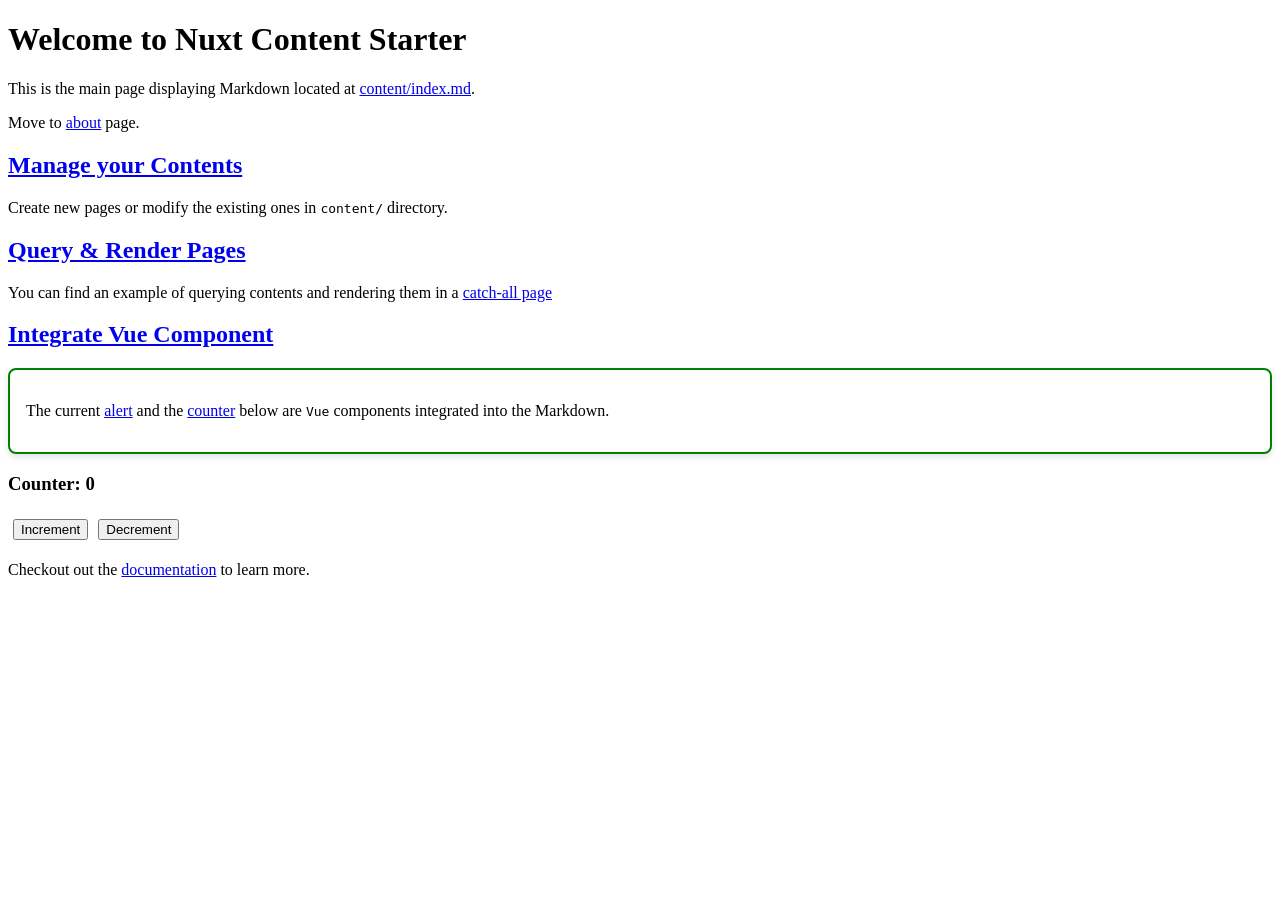
<file: index.html>
<!DOCTYPE html><html  data-capo=""><head><meta charset="utf-8"><meta name="viewport" content="width=device-width, initial-scale=1"><style>.alert[data-v-46dbbe98]{align-items:center;background-color:#fff;border:2px solid;border-radius:.5rem;box-shadow:0 4px 6px #0000001a;display:flex;padding:1rem;transition:transform .2s ease,box-shadow .2s ease}.alert[data-v-46dbbe98]:hover{box-shadow:0 6px 8px #00000026;transform:translateY(-2px)}</style><style>button[data-v-5c5d582e]{margin:5px}</style><link rel="preload" as="fetch" crossorigin="anonymous" href="/_payload.json?e114af72-e392-4346-941b-aced1a476fc4"><link rel="modulepreload" as="script" crossorigin href="/_nuxt/CRb2SRTA.js"><link rel="modulepreload" as="script" crossorigin href="/_nuxt/BeysCcFw.js"><link rel="modulepreload" as="script" crossorigin href="/_nuxt/CoZpo12d.js"><link rel="modulepreload" as="script" crossorigin href="/_nuxt/CfvwXbWU.js"><link rel="modulepreload" as="script" crossorigin href="/_nuxt/Dj9lqELH.js"><link rel="modulepreload" as="script" crossorigin href="/_nuxt/BnrgM2BU.js"><link rel="modulepreload" as="script" crossorigin href="/_nuxt/zxT0qbXK.js"><link rel="modulepreload" as="script" crossorigin href="/_nuxt/Btx6naaZ.js"><link rel="modulepreload" as="script" crossorigin href="/_nuxt/Cp4q6Nfw.js"><link rel="modulepreload" as="script" crossorigin href="/_nuxt/BiKjWU9v.js"><link rel="modulepreload" as="script" crossorigin href="/_nuxt/DqVoEElT.js"><link rel="prefetch" as="style" crossorigin href="/_nuxt/index.C1iX_cxk.css"><link rel="prefetch" as="script" crossorigin href="/_nuxt/DxQTB2YA.js"><link rel="prefetch" as="script" crossorigin href="/_nuxt/CImcvqBC.js"><link rel="prefetch" as="script" crossorigin href="/_nuxt/Be5pUX2P.js"><link rel="prefetch" as="script" crossorigin href="/_nuxt/BYikBsHf.js"><link rel="prefetch" as="script" crossorigin href="/_nuxt/B6YCIRb5.js"><script type="module" src="/_nuxt/CRb2SRTA.js" crossorigin></script><link rel="preload" as="fetch" fetchpriority="low" crossorigin="anonymous" href="/_nuxt/builds/meta/e114af72-e392-4346-941b-aced1a476fc4.json"></head><body><div id="__nuxt"><!--[--><div><h1 id="welcome-to-nuxt-content-starter"><!--[-->Welcome to Nuxt Content Starter<!--]--></h1><p><!--[-->This is the main page displaying Markdown located at <a href="https://github.com/larbish/starter/blob/content/content/index.md" rel="nofollow"><!--[-->content/index.md<!--]--></a>.<!--]--></p><p><!--[-->Move to <a href="/about" class=""><!--[-->about<!--]--></a> page.<!--]--></p><h2 id="manage-your-contents"><a href="#manage-your-contents"><!--[-->Manage your Contents<!--]--></a></h2><p><!--[-->Create new pages or modify the existing ones in <code><!--[-->content/<!--]--></code> directory.<!--]--></p><h2 id="query-render-pages"><a href="#query-render-pages"><!--[-->Query &amp; Render Pages<!--]--></a></h2><p><!--[-->You can find an example of querying contents and rendering them in a <a href="https://github.com/larbish/starter/blob/content/app/pages/%5B...slug%5D.vue" rel="nofollow"><!--[-->catch-all page<!--]--></a><!--]--></p><h2 id="integrate-vue-component"><a href="#integrate-vue-component"><!--[-->Integrate Vue Component<!--]--></a></h2><div class="alert" style="border-color:green;" data-v-46dbbe98><!--[--><p><!--[-->The current <a href="https://github.com/larbish/starter/blob/content/app/components/Alert.vue" rel="nofollow"><!--[-->alert<!--]--></a> and the <a href="https://github.com/larbish/starter/blob/content/app/components/Counter.vue" rel="nofollow"><!--[-->counter<!--]--></a> below are <code><!--[-->Vue<!--]--></code> components integrated into the Markdown.<!--]--></p><!--]--></div><div data-v-5c5d582e><h3 data-v-5c5d582e>Counter: 0</h3><button data-v-5c5d582e> Increment </button><button data-v-5c5d582e> Decrement </button></div><p><!--[-->Checkout out the <a href="https://content.nuxt.com/docs/getting-started" rel="nofollow"><!--[-->documentation<!--]--></a> to learn more.<!--]--></p></div><!--]--></div><div id="teleports"></div><script type="application/json" data-nuxt-data="nuxt-app" data-ssr="true" id="__NUXT_DATA__" data-src="/_payload.json?e114af72-e392-4346-941b-aced1a476fc4">[{"state":1,"once":3,"_errors":4,"serverRendered":6,"path":7,"prerenderedAt":8},["Reactive",2],{},["Set"],["ShallowReactive",5],{"page-/":-1},true,"/",1741102546430]</script><script>window.__NUXT__={};window.__NUXT__.config={public:{content:{wsUrl:""},mdc:{components:{prose:true,map:{}},headings:{anchorLinks:{h1:false,h2:true,h3:true,h4:true,h5:false,h6:false}}},preview:{api:"https://api.nuxt.studio",iframeMessagingAllowedOrigins:""}},app:{baseURL:"/",buildId:"e114af72-e392-4346-941b-aced1a476fc4",buildAssetsDir:"/_nuxt/",cdnURL:""}}</script></body></html>
</file>
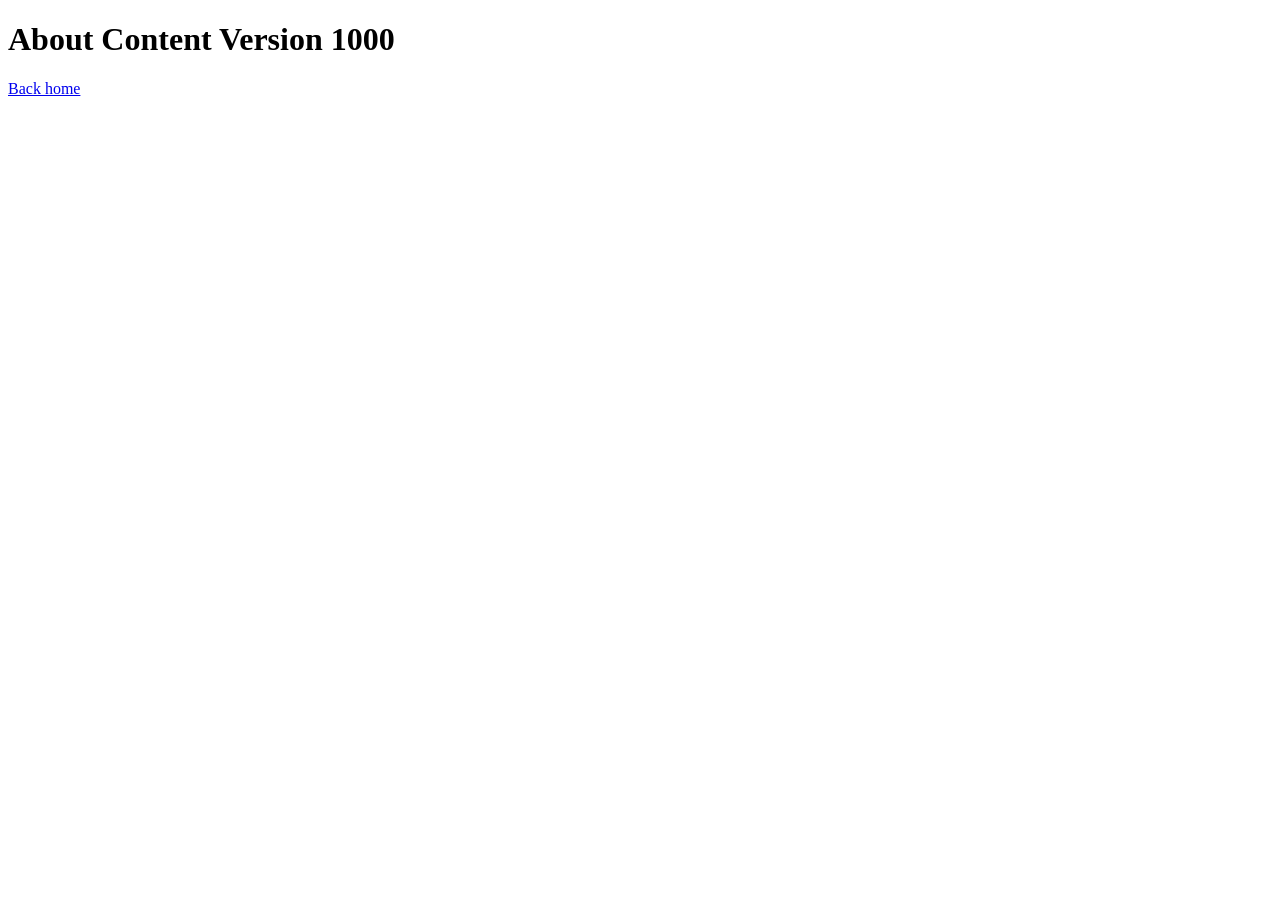
<file: about/index.html>
<!DOCTYPE html><html  data-capo=""><head><meta charset="utf-8"><meta name="viewport" content="width=device-width, initial-scale=1"><link rel="preload" as="fetch" crossorigin="anonymous" href="/about/_payload.json?e114af72-e392-4346-941b-aced1a476fc4"><link rel="modulepreload" as="script" crossorigin href="/_nuxt/CRb2SRTA.js"><link rel="modulepreload" as="script" crossorigin href="/_nuxt/BeysCcFw.js"><link rel="modulepreload" as="script" crossorigin href="/_nuxt/CoZpo12d.js"><link rel="modulepreload" as="script" crossorigin href="/_nuxt/CfvwXbWU.js"><link rel="modulepreload" as="script" crossorigin href="/_nuxt/Dj9lqELH.js"><link rel="modulepreload" as="script" crossorigin href="/_nuxt/BnrgM2BU.js"><link rel="modulepreload" as="script" crossorigin href="/_nuxt/zxT0qbXK.js"><link rel="prefetch" as="style" crossorigin href="/_nuxt/index.C1iX_cxk.css"><link rel="prefetch" as="script" crossorigin href="/_nuxt/DxQTB2YA.js"><link rel="prefetch" as="script" crossorigin href="/_nuxt/CImcvqBC.js"><link rel="prefetch" as="script" crossorigin href="/_nuxt/Be5pUX2P.js"><link rel="prefetch" as="script" crossorigin href="/_nuxt/BYikBsHf.js"><link rel="prefetch" as="script" crossorigin href="/_nuxt/B6YCIRb5.js"><link rel="prefetch" as="script" crossorigin href="/_nuxt/BiKjWU9v.js"><link rel="prefetch" as="script" crossorigin href="/_nuxt/DqVoEElT.js"><script type="module" src="/_nuxt/CRb2SRTA.js" crossorigin></script><link rel="preload" as="fetch" fetchpriority="low" crossorigin="anonymous" href="/_nuxt/builds/meta/e114af72-e392-4346-941b-aced1a476fc4.json"></head><body><div id="__nuxt"><!--[--><div><h1 id="about-content-version-1000"><!--[-->About Content Version 1000<!--]--></h1><p><!--[--><a href="/" class=""><!--[-->Back home<!--]--></a><!--]--></p></div><!--]--></div><div id="teleports"></div><script type="application/json" data-nuxt-data="nuxt-app" data-ssr="true" id="__NUXT_DATA__" data-src="/about/_payload.json?e114af72-e392-4346-941b-aced1a476fc4">[{"state":1,"once":3,"_errors":4,"serverRendered":6,"path":7,"prerenderedAt":8},["Reactive",2],{},["Set"],["ShallowReactive",5],{"page-/about":-1},true,"/about",1741102546552]</script><script>window.__NUXT__={};window.__NUXT__.config={public:{content:{wsUrl:""},mdc:{components:{prose:true,map:{}},headings:{anchorLinks:{h1:false,h2:true,h3:true,h4:true,h5:false,h6:false}}},preview:{api:"https://api.nuxt.studio",iframeMessagingAllowedOrigins:""}},app:{baseURL:"/",buildId:"e114af72-e392-4346-941b-aced1a476fc4",buildAssetsDir:"/_nuxt/",cdnURL:""}}</script></body></html>
</file>
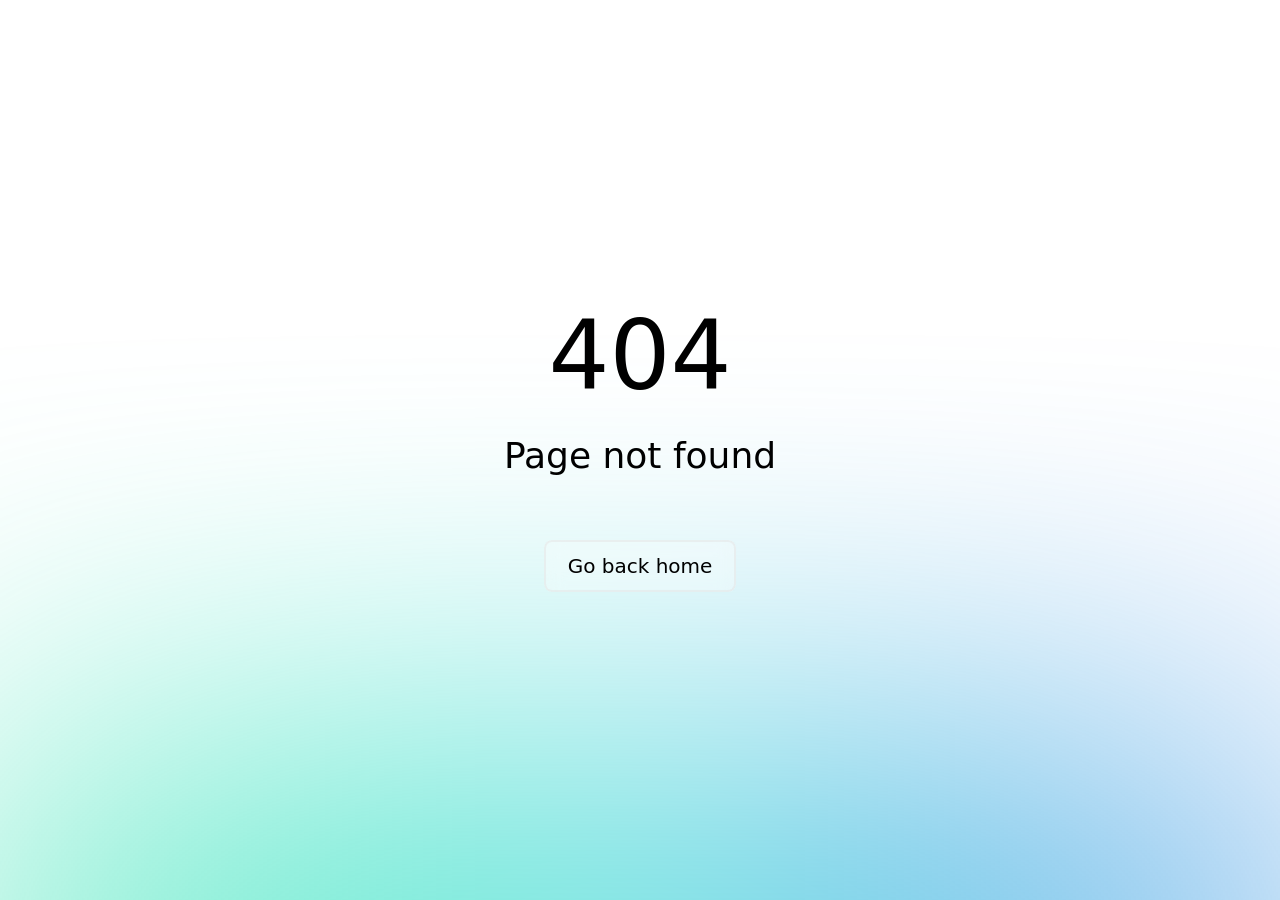
<file: 200.html>
<!DOCTYPE html><html  data-capo=""><head><meta charset="utf-8"><meta name="viewport" content="width=device-width, initial-scale=1"><link rel="modulepreload" as="script" crossorigin href="/_nuxt/CRb2SRTA.js"><link rel="prefetch" as="style" crossorigin href="/_nuxt/index.C1iX_cxk.css"><link rel="prefetch" as="script" crossorigin href="/_nuxt/DxQTB2YA.js"><link rel="prefetch" as="script" crossorigin href="/_nuxt/CImcvqBC.js"><link rel="prefetch" as="script" crossorigin href="/_nuxt/CoZpo12d.js"><link rel="prefetch" as="script" crossorigin href="/_nuxt/Be5pUX2P.js"><link rel="prefetch" as="script" crossorigin href="/_nuxt/zxT0qbXK.js"><link rel="prefetch" as="script" crossorigin href="/_nuxt/BYikBsHf.js"><link rel="prefetch" as="script" crossorigin href="/_nuxt/B6YCIRb5.js"><script type="module" src="/_nuxt/CRb2SRTA.js" crossorigin></script></head><body><div id="__nuxt"></div><div id="teleports"></div><script type="application/json" data-nuxt-data="nuxt-app" data-ssr="false" id="__NUXT_DATA__">[{"prerenderedAt":1,"serverRendered":2},1741102546431,false]</script><script>window.__NUXT__={};window.__NUXT__.config={public:{content:{wsUrl:""},mdc:{components:{prose:true,map:{}},headings:{anchorLinks:{h1:false,h2:true,h3:true,h4:true,h5:false,h6:false}}},preview:{api:"https://api.nuxt.studio",iframeMessagingAllowedOrigins:""}},app:{baseURL:"/",buildId:"e114af72-e392-4346-941b-aced1a476fc4",buildAssetsDir:"/_nuxt/",cdnURL:""}}</script></body></html>
</file>
<file: _nuxt/index.C1iX_cxk.css>
body.__preview_enabled{padding-bottom:50px}#__nuxt_preview[data-v-24f28490]{align-items:center;-webkit-backdrop-filter:blur(20px);backdrop-filter:blur(20px);background:#ffffff4d;border-top:1px solid #eee;bottom:-60px;color:#000;display:flex;font-family:Helvetica,sans-serif;font-size:16px;font-weight:500;gap:10px;height:50px;justify-content:center;left:0;position:fixed;right:0;transition:bottom .3s ease-in-out;z-index:10000}#__nuxt_preview.__preview_ready[data-v-24f28490]{bottom:0}#__preview_background[data-v-24f28490]{-webkit-backdrop-filter:blur(8px);backdrop-filter:blur(8px);background:#ffffff4d;height:100vh;left:0;position:fixed;top:0;width:100vw;z-index:9000}#__preview_loader[data-v-24f28490]{align-items:center;color:#000;display:flex;flex-direction:column;font-family:system-ui,-apple-system,BlinkMacSystemFont,Segoe UI,Roboto,Oxygen,Ubuntu,Cantarell,Open Sans,Helvetica Neue,sans-serif;font-size:1.4rem;gap:8px;left:50%;position:fixed;top:50%;transform:translate(-50%,-50%);z-index:9500}#__preview_loader p[data-v-24f28490]{margin:10px 0}.dark #__preview_background[data-v-24f28490],.dark-mode #__preview_background[data-v-24f28490]{background:#0000004d}.dark #__preview_loader[data-v-24f28490],.dark-mode #__preview_loader[data-v-24f28490]{color:#fff}.preview-loading-enter-active[data-v-24f28490],.preview-loading-leave-active[data-v-24f28490]{transition:opacity .4s}.preview-loading-enter[data-v-24f28490],.preview-loading-leave-to[data-v-24f28490]{opacity:0}#__preview_loading_icon[data-v-24f28490]{animation:spin-24f28490 1s linear infinite}.dark #__nuxt_preview[data-v-24f28490],.dark-mode #__nuxt_preview[data-v-24f28490]{background:#0000004d;border-top:1px solid #111;color:#fff}#__nuxt_preview svg[data-v-24f28490]{color:#000;display:inline-block;height:30px;width:30px}.dark #__nuxt_preview svg[data-v-24f28490],.dark-mode #__nuxt_preview svg[data-v-24f28490]{color:#fff}button[data-v-24f28490]{background:transparent;border:1px solid rgba(0,0,0,.2);border-radius:3px;box-shadow:none;color:#000c;cursor:pointer;display:inline-block;font-size:14px;font-weight:400;line-height:1rem;margin:0;padding:4px 10px;text-align:center;transition:none;width:auto}button[data-v-24f28490]:hover{border-color:#0006;color:#000000e6}.dark button[data-v-24f28490],.dark-mode button[data-v-24f28490]{border-color:#fff3;color:#d3d3d3}.dark button[data-v-24f28490]:hover,.dark-mode button[data-v-24f28490]:hover{border-color:#fff6;color:#fff}#__nuxt_preview button[data-v-24f28490]:focus,#__nuxt_preview button[data-v-24f28490]:hover{background:#0000001a}#__nuxt_preview button[data-v-24f28490]:active{background:#0003}.dark #__nuxt_preview button[data-v-24f28490],.dark-mode #__nuxt_preview button[data-v-24f28490]{border:1px solid hsla(0,0%,100%,.2);color:#fffc}.dark #__nuxt_preview button[data-v-24f28490]:hover,.dark-mode #__nuxt_preview button[data-v-24f28490]:focus{background:#ffffff1a}.dark #__nuxt_preview button[data-v-24f28490]:active,.dark-mode #__nuxt_preview button[data-v-24f28490]:active{background:#fff3}a[data-v-24f28490]{font-weight:600}#__nuxt_preview.__preview_refreshing button[data-v-24f28490],#__nuxt_preview.__preview_refreshing span[data-v-24f28490],#__nuxt_preview.__preview_refreshing svg[data-v-24f28490]{animation:nuxt_pulsate-24f28490 1s ease-out;animation-iteration-count:infinite;opacity:.5}@keyframes nuxt_pulsate-24f28490{0%{opacity:1}50%{opacity:.5}to{opacity:1}}@keyframes spin-24f28490{0%{transform:rotate(1turn)}to{transform:rotate(0)}}
</file>
